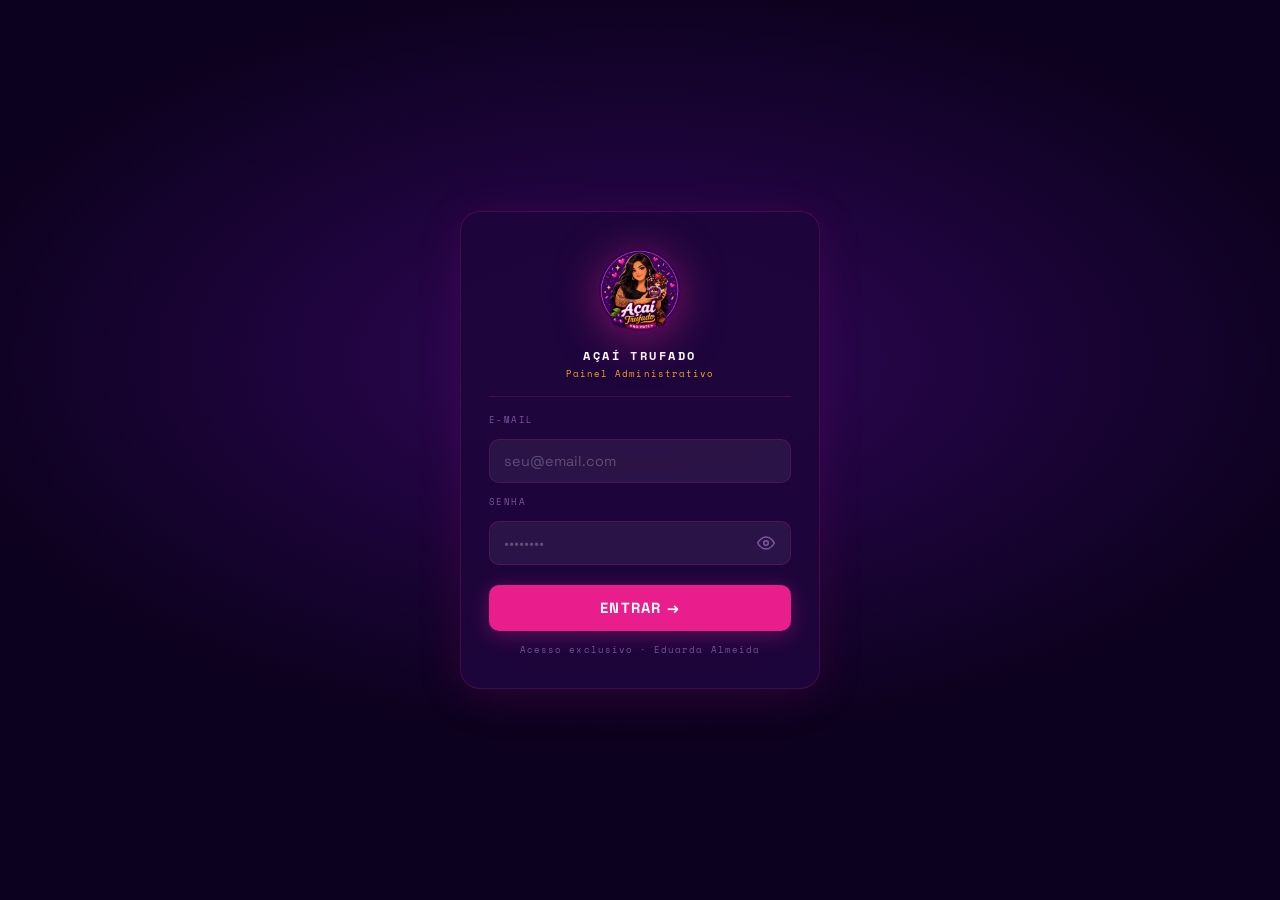
<file: admin.html>
<!DOCTYPE html>
<html lang="pt-BR">
<head>
  <meta charset="UTF-8" />
  <meta name="viewport" content="width=device-width, initial-scale=1.0, viewport-fit=cover" />
  <meta name="theme-color" content="#e91e8c" />
  <title>Admin — Açaí Trufado</title>
  <link rel="manifest" href="/manifest-admin.json" />
  <meta name="mobile-web-app-capable" content="yes" />
  <meta name="apple-mobile-web-app-capable" content="yes" />
  <meta name="apple-mobile-web-app-status-bar-style" content="black-translucent" />
  <meta name="apple-mobile-web-app-title" content="Admin Açaí" />
  <link rel="apple-touch-icon" href="/logotipo.png" />
  <link rel="preconnect" href="https://fonts.googleapis.com" />
  <link rel="preconnect" href="https://fonts.gstatic.com" crossorigin />
  <link href="https://fonts.googleapis.com/css2?family=Space+Grotesk:wght@300;400;500;600;700&family=Space+Mono:wght@400;700&display=swap" rel="stylesheet" />
  <link rel="stylesheet" href="admin.css" />
</head>
<body>

  <!-- ══ TELA DE LOGIN ════════════════════════════════════════════ -->
  <div id="screen-login" class="screen active">
    <div class="login-card">
      <div class="login-logo">
        <img src="/logotipo.png" alt="Açaí Trufado" class="login-logo-img" />
        <div class="login-logo-text">
          <div class="login-brand">AÇAÍ TRUFADO</div>
          <div class="login-brand-sub">Painel Administrativo</div>
        </div>
      </div>

      <div class="login-divider"></div>

      <div class="login-fields">
        <div class="login-field-group">
          <label class="field-label" for="login-email">E-mail</label>
          <input
            id="login-email"
            type="email"
            inputmode="email"
            placeholder="seu@email.com"
            autocomplete="username"
            class="field-input login-field-input"
          />
        </div>

        <div class="login-field-group">
          <label class="field-label" for="login-password">Senha</label>
          <div class="login-pass-wrap">
            <input
              id="login-password"
              type="password"
              placeholder="••••••••"
              autocomplete="current-password"
              class="field-input login-field-input"
            />
            <button type="button" id="btn-toggle-pass" class="btn-toggle-pass" aria-label="Mostrar senha">
              <svg id="eye-icon" width="18" height="18" viewBox="0 0 24 24" fill="none" stroke="currentColor" stroke-width="2" stroke-linecap="round" stroke-linejoin="round">
                <path d="M1 12s4-8 11-8 11 8 11 8-4 8-11 8-11-8-11-8z"/><circle cx="12" cy="12" r="3"/>
              </svg>
            </button>
          </div>
        </div>
      </div>

      <p id="pin-error" class="pin-error hidden">E-mail ou senha incorretos.</p>

      <button id="btn-login" class="btn-primary full login-btn">Entrar →</button>
      <p class="login-hint">Acesso exclusivo · Eduarda Almeida</p>
    </div>
  </div>

  <!-- ══ TELA PRINCIPAL ═══════════════════════════════════════════ -->
  <div id="screen-main" class="screen">

    <!-- Header fixo -->
    <header class="admin-header">
      <button id="btn-sidebar-open" class="btn-icon btn-hamburger" aria-label="Menu">☰</button>
      <h2 class="header-title" id="admin-title">Pedidos</h2>
      <button id="btn-refresh" class="btn-icon" title="Atualizar">↻</button>
    </header>

    <!-- Sidebar overlay -->
    <div id="sidebar-overlay" class="sidebar-overlay hidden"></div>

    <!-- Sidebar -->
    <aside id="sidebar" class="sidebar sidebar-closed">
      <div class="sidebar-header">
        <div class="sidebar-logo">
          <img src="/logotipo.png" alt="Açaí Trufado" class="sidebar-logo-img" />
          <div>
            <div class="sidebar-brand">AÇAÍ TRUFADO</div>
            <div class="sidebar-brand-sub">Painel Admin</div>
          </div>
        </div>
        <button id="btn-sidebar-close" class="btn-icon sidebar-close-btn" aria-label="Fechar">✕</button>
      </div>

      <nav class="sidebar-nav">
        <button class="sidebar-nav-item active" data-panel="orders" id="snav-orders">
          <span class="snav-icon">📦</span> Pedidos
        </button>
        <button class="sidebar-nav-item" data-panel="menu" id="snav-menu">
          <span class="snav-icon">🍧</span> Cardápio
        </button>
        <button class="sidebar-nav-item" data-panel="config" id="snav-config">
          <span class="snav-icon">⚙️</span> Configurações
        </button>
      </nav>

      <div class="sidebar-divider-label">RESUMO HOJE</div>
      <div class="sidebar-resumo">
        <div class="resumo-card">
          <span class="resumo-label">PEDIDOS</span>
          <span class="resumo-val" id="resumo-pedidos">0</span>
        </div>
        <div class="resumo-card">
          <span class="resumo-label">FATURAMENTO</span>
          <span class="resumo-val resumo-green" id="resumo-fat">R$ 0,00</span>
        </div>
      </div>
      <button class="sidebar-btn-relatorio" id="btn-relatorio">
        📊 Ver Relatório
      </button>

      <div class="sidebar-divider-label">CONTROLE DA LOJA</div>
      <div class="loja-control">
        <div class="loja-toggle-row">
          <button class="loja-btn" id="loja-btn-auto">Auto</button>
          <button class="loja-btn" id="loja-btn-aberto">Aberto</button>
          <button class="loja-btn" id="loja-btn-fechado">Fechado</button>
        </div>

        <!-- Painel Auto: dias + horário -->
        <div id="loja-auto-panel" class="loja-auto-panel hidden">
          <div class="loja-dias-row">
            <span class="loja-dia-btn" data-dia="0">Dom</span>
            <span class="loja-dia-btn" data-dia="1">Seg</span>
            <span class="loja-dia-btn" data-dia="2">Ter</span>
            <span class="loja-dia-btn" data-dia="3">Qua</span>
            <span class="loja-dia-btn" data-dia="4">Qui</span>
            <span class="loja-dia-btn" data-dia="5">Sex</span>
            <span class="loja-dia-btn" data-dia="6">Sáb</span>
          </div>
          <div class="loja-horario-row">
            <input type="time" id="loja-hora-ini" class="loja-time-input" value="14:00" />
            <span class="loja-time-sep">até</span>
            <input type="time" id="loja-hora-fim" class="loja-time-input" value="22:00" />
          </div>
        </div>

        <div class="loja-status-badge" id="loja-status-badge">
          <span class="loja-status-dot" id="loja-status-dot"></span>
          <span id="loja-status-txt">Carregando…</span>
        </div>

        <button class="btn-primary full" id="btn-salvar-loja" style="margin-top:.75rem">
          💾 Salvar Alterações
        </button>
      </div>

      <!-- Ativar notificações de novos pedidos -->
      <button id="btn-ativar-notif" class="sidebar-btn-notif">
        🔔 Ativar notificações de pedidos
      </button>

      <!-- Instalar app -->
      <button id="btn-install-app" class="sidebar-btn-install hidden">
        📲 Instalar App no celular
      </button>

      <!-- Perfil + Logout -->
      <div class="sidebar-footer">
        <div class="sidebar-profile">
          <div class="profile-avatar"><img src="/avatar-eduarda.png" alt="Eduarda Almeida" /></div>
          <div class="profile-info">
            <span class="profile-name">Eduarda Almeida</span>
            <span class="profile-role">Proprietária</span>
          </div>
        </div>
        <button id="btn-logout" class="btn-logout" title="Sair">
          <svg width="18" height="18" viewBox="0 0 24 24" fill="none" stroke="currentColor" stroke-width="2.2" stroke-linecap="round" stroke-linejoin="round">
            <path d="M9 21H5a2 2 0 0 1-2-2V5a2 2 0 0 1 2-2h4"/>
            <polyline points="16 17 21 12 16 7"/>
            <line x1="21" y1="12" x2="9" y2="12"/>
          </svg>
        </button>
      </div>
    </aside>

    <div id="toast" class="toast hidden"></div>

    <!-- ── Painel Pedidos ──────────────────────────────────────── -->
    <main id="orders-list" class="admin-panel panel-active">
      <div class="empty-state" id="empty-msg">
        <span class="empty-icon">🥤</span>
        <p>Nenhum pedido ativo no momento.</p>
      </div>
    </main>

    <!-- ── Painel Cardápio ─────────────────────────────────────── -->
    <main id="menu-list" class="admin-panel hidden">
      <button id="btn-new-product" class="btn-add-flavor">
        <span class="btn-add-icon">+</span>
        <span>Adicionar Novo Sabor</span>
      </button>
      <button id="btn-remove-global" class="btn-remove-global">
        🚫 Remover ingrediente de todos
      </button>
      <div id="products-grid" class="products-grid"></div>
    </main>

    <!-- Modal remover ingrediente global -->
    <div id="modal-remove-global" class="modal-overlay hidden">
      <div class="modal-box" style="max-width:360px">
        <div class="modal-header">
          <h3 class="modal-title">Remover ingrediente de todos</h3>
          <button class="modal-close" id="close-remove-global">✕</button>
        </div>
        <p style="font-size:.85rem;color:var(--muted);margin:.5rem 0 1rem">
          Escolha o ingrediente que acabou. Ele será removido de <strong>todos os sabores</strong> que o contêm.
        </p>
        <div id="global-ingredients-list" class="global-ing-list"></div>
        <p id="global-ing-empty" class="hidden" style="text-align:center;color:var(--muted);font-size:.9rem;padding:1rem">
          Nenhum ingrediente encontrado nos sabores.
        </p>
      </div>
    </div>

    <!-- ── Painel Config ───────────────────────────────────────── -->
    <main id="config-panel" class="admin-panel hidden">
      <div class="config-section">
        <div class="config-section-title">💳 Formas de Pagamento</div>
        <div class="config-section-sub">Ative ou desative as formas aceitas pelos clientes</div>
        <div class="config-payment-list" id="config-payment-list"></div>
      </div>

      <div class="config-section" style="margin-top:1.5rem">
        <div class="config-section-title">🤖 Pagamento Automático</div>
        <div class="config-section-sub">O PIX será confirmado automaticamente via Mercado Pago</div>
        <div class="config-mp-info">
          <span class="config-mp-dot"></span>
          Integração Mercado Pago — em breve
        </div>
      </div>
    </main>

    <!-- ── Modal Relatório ────────────────────────────────────── -->
    <div id="modal-relatorio" class="modal-overlay hidden">
      <div class="modal-sheet">
        <div class="modal-handle"></div>
        <div class="modal-header">
          <h3 class="modal-title">📊 Relatório</h3>
          <button type="button" id="btn-close-relatorio" class="btn-icon">✕</button>
        </div>
        <div id="relatorio-content" class="relatorio-content"></div>
      </div>
    </div>

    <!-- ── Modal Cardápio (bottom sheet) ────────────────────────── -->
    <div id="modal-product" class="modal-overlay hidden">
      <div class="modal-sheet">
        <div class="modal-handle"></div>

        <div class="modal-header">
          <h3 id="modal-title" class="modal-title">Novo Sabor</h3>
          <button type="button" id="btn-close-modal" class="btn-icon" aria-label="Fechar">✕</button>
        </div>

        <div class="img-picker" id="img-picker" role="button" tabindex="0" aria-label="Selecionar foto">
          <img id="prod-preview" class="img-preview hidden" alt="Preview do sabor" />
          <div id="img-placeholder" class="img-placeholder">
            <span class="img-placeholder-icon">📷</span>
            <span class="img-placeholder-text">Toque para adicionar foto</span>
          </div>
          <input type="file" id="prod-image" accept="image/*" class="hidden" />
        </div>

        <div class="field-group">
          <label class="field-label" for="prod-name">Nome do Sabor</label>
          <input type="text" id="prod-name" class="field-input" placeholder="Ex: Chocolate Belga" maxlength="60" />
        </div>

        <div class="field-group">
          <label class="field-label" for="prod-desc">Descrição</label>
          <textarea id="prod-desc" class="field-input field-textarea" placeholder="Ex: Creme escuro intenso feito com chocolate premium..." maxlength="180" rows="3"></textarea>
        </div>

        <div class="field-group">
          <label class="field-label" for="prod-price">Valor (R$)</label>
          <div class="price-input-wrap">
            <span class="price-input-prefix">R$</span>
            <input type="number" id="prod-price" class="field-input price-input" placeholder="0,00" min="0" step="0.50" inputmode="decimal" />
          </div>
          <span class="field-hint">Valor base do açaí — aparece no site e é somado com os acompanhamentos.</span>
        </div>

        <div class="field-group">
          <div class="groups-label-row">
            <label class="field-label">Acompanhamentos</label>
            <button type="button" id="btn-add-group" class="btn-link-add">+ Criar grupo</button>
          </div>
          <div id="groups-container" class="groups-container">
            <p class="groups-empty">Nenhum grupo ainda.<br>Clique em "+ Criar grupo" para começar.</p>
          </div>
        </div>

        <div class="field-group">
          <label class="toggle-row" for="prod-active">
            <div class="toggle-text">
              <span class="field-label" style="margin-bottom:0">Disponível no cardápio</span>
              <span class="toggle-hint">Desative quando o sabor acabar</span>
            </div>
            <div class="toggle-wrap">
              <input type="checkbox" id="prod-active" class="toggle-input" checked />
              <span class="toggle-track"><span class="toggle-thumb"></span></span>
            </div>
          </label>
        </div>

        <div class="modal-actions">
          <button type="button" id="btn-save-product" class="btn-primary full">💾 Salvar Sabor</button>
          <button type="button" id="btn-delete-product" class="btn-delete full hidden">🗑 Excluir Sabor</button>
        </div>
      </div>
    </div>

    <div class="fab-refresh" id="fab-refresh">↻</div>
  </div>

  <!-- ══ TEMPLATE DE CARD DE PEDIDO ══════════════════════════════ -->
  <template id="tpl-order">
    <article class="order-card" data-id="">
      <div class="order-head">
        <div class="order-head-left">
          <span class="order-id"></span>
          <span class="order-customer"></span>
        </div>
        <div class="order-head-right">
          <span class="order-badge"></span>
          <span class="order-time"></span>
        </div>
      </div>
      <div class="order-product-row">
        <span class="order-product-name"></span>
        <span class="order-delivery-badge"></span>
      </div>
      <div class="order-sel-list"></div>
      <div class="order-foot">
        <span class="order-total"></span>
        <div class="order-btns">
          <button class="btn-confirm-pix hidden">✅ Confirmar PIX</button>
          <button class="btn-mark-ready hidden">🎉 Marcar Pronto</button>
          <button class="btn-conclude hidden">✓ Concluir</button>
          <button class="btn-cancel">✕ Recusar</button>
        </div>
      </div>
      <div class="order-whatsapp-row hidden">
        <button class="btn-whatsapp-notify">
          <svg width="15" height="15" viewBox="0 0 24 24" fill="currentColor"><path d="M17.472 14.382c-.297-.149-1.758-.867-2.03-.967-.273-.099-.471-.148-.67.15-.197.297-.767.966-.94 1.164-.173.199-.347.223-.644.075-.297-.149-1.255-.463-2.39-1.475-.883-.788-1.48-1.761-1.653-2.059-.173-.297-.018-.458.13-.606.134-.133.298-.347.446-.52.149-.174.198-.298.298-.497.099-.198.05-.371-.025-.52-.075-.149-.669-1.612-.916-2.207-.242-.579-.487-.5-.669-.51-.173-.008-.371-.01-.57-.01-.198 0-.52.074-.792.372-.272.297-1.04 1.016-1.04 2.479 0 1.462 1.065 2.875 1.213 3.074.149.198 2.096 3.2 5.077 4.487.709.306 1.262.489 1.694.625.712.227 1.36.195 1.871.118.571-.085 1.758-.719 2.006-1.413.248-.694.248-1.289.173-1.413-.074-.124-.272-.198-.57-.347m-5.421 7.403h-.004a9.87 9.87 0 01-5.031-1.378l-.361-.214-3.741.982.998-3.648-.235-.374a9.86 9.86 0 01-1.51-5.26c.001-5.45 4.436-9.884 9.888-9.884 2.64 0 5.122 1.03 6.988 2.898a9.825 9.825 0 012.893 6.994c-.003 5.45-4.437 9.884-9.885 9.884m8.413-18.297A11.815 11.815 0 0012.05 0C5.495 0 .16 5.335.157 11.892c0 2.096.547 4.142 1.588 5.945L.057 24l6.305-1.654a11.882 11.882 0 005.683 1.448h.005c6.554 0 11.89-5.335 11.893-11.893a11.821 11.821 0 00-3.48-8.413z"/></svg>
          <span class="btn-wa-txt">Avisar cliente</span>
        </button>
      </div>
    </article>
  </template>

  <script src="admin.js" defer></script>
</body>
</html>
</file>
<file: admin.css>
/* ═══════════════════════════════════════════════════════════════
   AÇAÍ TRUFADO — Admin Panel CSS
   Mobile-first · Uso exclusivo pelo smartphone da Eduarda
═══════════════════════════════════════════════════════════════ */

:root {
  --bg:      #0c011e;
  --surface: rgba(46,10,85,0.85);
  --card:    rgba(30,6,60,0.95);
  --primary: #e91e8c;
  --pglow:   rgba(233,30,140,0.35);
  --gold:    #f5a623;
  --danger:  #ef4444;
  --success: #10b981;
  --muted:   rgba(230,185,255,0.72);
  --soft:    rgba(220,170,255,0.48);
  --border:  rgba(233,30,140,0.2);
  --swiss:   'Space Grotesk', sans-serif;
  --mono:    'Space Mono', monospace;

  /* status colors */
  --s-pendente:   #f59e0b;
  --s-pago:       #10b981;
  --s-preparando: #e91e8c;
  --s-pronto:     #8b5cf6;
  --s-a_caminho:  #3b82f6;
  --s-entregue:   #6b7280;
  --s-cancelado:  #ef4444;
}

/* ── Reset ────────────────────────────────────────────────────── */
*, *::before, *::after { box-sizing: border-box; margin: 0; padding: 0; }

html, body {
  height: 100%;
  background: var(--bg);
  color: #fff;
  font-family: var(--swiss);
  overflow-x: hidden;
  -webkit-tap-highlight-color: transparent;
}

input, button, textarea { font-family: inherit; }

::selection { background: var(--primary); color: #fff; }

::-webkit-scrollbar       { width: 2px; }
::-webkit-scrollbar-track  { background: transparent; }
::-webkit-scrollbar-thumb  { background: var(--primary); border-radius: 2px; }

/* ── Screens ──────────────────────────────────────────────────── */
.screen {
  display: none;
  min-height: 100svh;
}
.screen.active { display: flex; }

/* ── TELA DE LOGIN ────────────────────────────────────────────── */
#screen-login {
  align-items: center;
  justify-content: center;
  padding: 1.5rem;
  background: radial-gradient(ellipse 80% 60% at 50% 40%, rgba(90,14,160,0.45) 0%, transparent 70%);
}

.login-card {
  width: 100%;
  max-width: 360px;
  background: var(--card);
  border: 1px solid var(--border);
  border-radius: 20px;
  padding: 2.25rem 1.75rem 2rem;
  backdrop-filter: blur(32px);
  -webkit-backdrop-filter: blur(32px);
  text-align: center;
  box-shadow: 0 8px 48px rgba(233,30,140,0.12);
}

.login-icon  { font-size: 2.8rem; margin-bottom: .75rem; }
.login-title { font-family: var(--swiss); font-weight: 700; font-size: 1.3rem; color: #fff; margin-bottom: .25rem; }
.login-sub   { font-family: var(--mono); font-size: .6rem; letter-spacing: .22em; color: var(--gold); }

.pin-input {
  display: block;
  width: 100%;
  margin: 1.5rem 0 .5rem;
  padding: 16px 1rem;
  border-radius: 12px;
  background: rgba(255,255,255,.06);
  border: 1px solid var(--border);
  color: #fff;
  font-family: var(--mono);
  font-size: 1.4rem;
  letter-spacing: .3em;
  text-align: center;
  outline: none;
  transition: border-color .2s, box-shadow .2s;
}
.pin-input:focus {
  border-color: var(--primary);
  box-shadow: 0 0 0 3px rgba(233,30,140,.18);
}

.pin-error {
  font-family: var(--mono);
  font-size: .68rem;
  color: var(--danger);
  letter-spacing: .06em;
  margin-bottom: .75rem;
}
.hidden { display: none !important; }

/* ── Botões globais ───────────────────────────────────────────── */
.btn-primary {
  font-family: var(--swiss);
  font-weight: 700;
  font-size: .92rem;
  letter-spacing: .08em;
  text-transform: uppercase;
  color: #fff;
  background: var(--primary);
  border: none;
  border-radius: 10px;
  padding: 14px 24px;
  cursor: pointer;
  transition: transform .15s, box-shadow .2s;
  box-shadow: 0 4px 20px var(--pglow);
}
.btn-primary:active { transform: scale(.97); }
.btn-primary.full { width: 100%; }

.btn-outline {
  font-family: var(--swiss);
  font-weight: 500;
  font-size: .85rem;
  letter-spacing: .06em;
  text-transform: uppercase;
  color: var(--muted);
  background: transparent;
  border: 1px solid var(--border);
  border-radius: 10px;
  padding: 12px 20px;
  cursor: pointer;
  transition: border-color .2s, color .2s;
}
.btn-outline:active { border-color: var(--primary); color: #fff; }
.btn-outline.full { width: 100%; }

/* ── HEADER ───────────────────────────────────────────────────── */
#screen-main {
  flex-direction: column;
  align-items: stretch;
  padding-bottom: calc(80px + env(safe-area-inset-bottom));
}

.admin-header {
  position: sticky;
  top: 0;
  z-index: 50;
  display: flex;
  align-items: center;
  justify-content: space-between;
  padding: calc(.9rem + env(safe-area-inset-top)) 1.25rem .9rem;
  background: rgba(12,1,30,.92);
  backdrop-filter: blur(20px);
  -webkit-backdrop-filter: blur(20px);
  border-bottom: 1px solid var(--border);
}

.header-label {
  display: block;
  font-family: var(--mono);
  font-size: .55rem;
  letter-spacing: .22em;
  color: var(--gold);
  text-transform: uppercase;
  margin-bottom: 2px;
}
.header-title {
  font-family: var(--swiss);
  font-weight: 700;
  font-size: 1.15rem;
  color: #fff;
  letter-spacing: -.02em;
}

.header-actions { display: flex; gap: .5rem; }

.btn-icon {
  width: 36px;
  height: 36px;
  border-radius: 8px;
  border: 1px solid var(--border);
  background: rgba(255,255,255,.06);
  color: var(--muted);
  font-size: .95rem;
  cursor: pointer;
  display: flex;
  align-items: center;
  justify-content: center;
  transition: background .15s;
}
.btn-icon:active { background: rgba(255,255,255,.14); }
.btn-icon.btn-danger { border-color: rgba(239,68,68,.35); color: #ef4444; }

/* ── TOAST ────────────────────────────────────────────────────── */
.toast {
  position: fixed;
  top: calc(80px + env(safe-area-inset-top));
  left: 50%;
  transform: translateX(-50%);
  z-index: 200;
  background: rgba(30,6,60,.98);
  border: 1px solid var(--border);
  border-radius: 10px;
  padding: .6rem 1.25rem;
  font-family: var(--mono);
  font-size: .7rem;
  letter-spacing: .08em;
  color: var(--gold);
  white-space: nowrap;
  box-shadow: 0 4px 20px rgba(0,0,0,.4);
  pointer-events: none;
  animation: fadeUp .3s ease;
}

@keyframes fadeUp {
  from { opacity:0; transform: translateX(-50%) translateY(8px); }
  to   { opacity:1; transform: translateX(-50%) translateY(0); }
}

/* ── LISTA DE PEDIDOS ─────────────────────────────────────────── */
.orders-list {
  flex: 1;
  padding: 1rem 1rem 1.5rem;
  display: flex;
  flex-direction: column;
  gap: .75rem;
  overflow-y: auto;
}

.empty-state {
  display: flex;
  flex-direction: column;
  align-items: center;
  justify-content: center;
  gap: .75rem;
  min-height: 50vh;
  opacity: .5;
}
.empty-icon { font-size: 3rem; }
.empty-state p {
  font-family: var(--mono);
  font-size: .7rem;
  letter-spacing: .1em;
  color: var(--soft);
  text-transform: uppercase;
}

/* ── CARD DE PEDIDO ───────────────────────────────────────────── */
.order-card {
  background: var(--card);
  border: 1px solid var(--border);
  border-radius: 16px;
  overflow: hidden;
  backdrop-filter: blur(24px);
  -webkit-backdrop-filter: blur(24px);
  transition: border-color .2s;
}

/* Tarja colorida por status */
.order-card::before {
  content: '';
  display: block;
  height: 3px;
  background: var(--s-pendente); /* sobrescrito por JS via CSS var */
}

.order-head {
  display: flex;
  align-items: flex-start;
  justify-content: space-between;
  padding: .9rem 1rem .5rem;
}

.order-id {
  display: block;
  font-family: var(--mono);
  font-size: .6rem;
  letter-spacing: .12em;
  color: var(--soft);
  text-transform: uppercase;
}
.order-time {
  display: block;
  font-family: var(--mono);
  font-size: .58rem;
  color: var(--soft);
  margin-top: 1px;
}

.order-badge {
  font-family: var(--mono);
  font-size: .58rem;
  letter-spacing: .06em;
  padding: 4px 10px;
  border-radius: 20px;
  border: 1px solid;
  text-transform: uppercase;
  white-space: nowrap;
  flex-shrink: 0;
}

/* ── Linhas de itens ──────────────────────────────────────────── */
.order-items {
  padding: 0 1rem .75rem;
  display: flex;
  flex-direction: column;
  gap: .3rem;
}

.order-row {
  display: flex;
  align-items: flex-start;
  gap: .5rem;
}

.order-key {
  font-family: var(--mono);
  font-size: .6rem;
  color: var(--soft);
  letter-spacing: .06em;
  min-width: 80px;
  flex-shrink: 0;
  padding-top: 1px;
}

.order-val {
  font-family: var(--swiss);
  font-size: .82rem;
  color: #fff;
  font-weight: 500;
  line-height: 1.3;
}

/* ── Footer do card ───────────────────────────────────────────── */
.order-foot {
  display: flex;
  align-items: center;
  justify-content: space-between;
  padding: .75rem 1rem;
  border-top: 1px solid rgba(233,30,140,.12);
  gap: .5rem;
  flex-wrap: wrap;
}

.order-total {
  font-family: var(--swiss);
  font-weight: 700;
  font-size: 1.05rem;
  color: var(--gold);
  flex-shrink: 0;
}

.order-btns {
  display: flex;
  gap: .4rem;
}

/* ── Linha WhatsApp no card ──────────────────────────────────── */
.order-whatsapp-row {
  border-top: 1px solid rgba(37,211,102,.15);
  margin-top: .5rem;
  padding-top: .5rem;
}

.btn-whatsapp-notify {
  display: flex;
  align-items: center;
  gap: .5rem;
  width: 100%;
  padding: .65rem 1rem;
  background: rgba(37,211,102,.1);
  border: 1px solid rgba(37,211,102,.3);
  border-radius: 10px;
  color: #25d366;
  font-family: var(--swiss);
  font-size: .82rem;
  font-weight: 700;
  cursor: pointer;
  transition: background .15s;
}

.btn-whatsapp-notify:active { background: rgba(37,211,102,.2); }

.btn-whatsapp-notify svg { flex-shrink: 0; }

.btn-advance {
  font-family: var(--swiss);
  font-weight: 700;
  font-size: .78rem;
  letter-spacing: .06em;
  text-transform: uppercase;
  color: #fff;
  background: var(--primary);
  border: none;
  border-radius: 8px;
  padding: 9px 14px;
  cursor: pointer;
  white-space: nowrap;
  box-shadow: 0 2px 12px var(--pglow);
  transition: transform .1s;
}
.btn-advance:active { transform: scale(.96); }

.btn-gps {
  font-family: var(--swiss);
  font-weight: 500;
  font-size: .78rem;
  color: #60a5fa;
  background: rgba(59,130,246,.15);
  border: 1px solid rgba(59,130,246,.3);
  border-radius: 8px;
  padding: 9px 12px;
  cursor: pointer;
  white-space: nowrap;
  transition: background .15s;
}
.btn-gps:active { background: rgba(59,130,246,.3); }

.btn-cancel {
  font-family: var(--swiss);
  font-weight: 500;
  font-size: .78rem;
  color: #ef4444;
  background: rgba(239,68,68,.1);
  border: 1px solid rgba(239,68,68,.25);
  border-radius: 8px;
  padding: 9px 12px;
  cursor: pointer;
  transition: background .15s;
}
.btn-cancel:active { background: rgba(239,68,68,.25); }

/* ── Painel GPS ───────────────────────────────────────────────── */
.gps-panel {
  padding: .9rem 1rem 1rem;
  background: rgba(59,130,246,.06);
  border-top: 1px solid rgba(59,130,246,.2);
  display: flex;
  flex-direction: column;
  gap: .35rem;
}

.gps-label {
  font-family: var(--mono);
  font-size: .58rem;
  letter-spacing: .12em;
  color: var(--soft);
  text-transform: uppercase;
}

.gps-input {
  padding: 10px 12px;
  border-radius: 8px;
  background: rgba(255,255,255,.06);
  border: 1px solid var(--border);
  color: #fff;
  font-family: var(--mono);
  font-size: .85rem;
  outline: none;
  width: 100%;
  transition: border-color .2s;
}
.gps-input:focus { border-color: #60a5fa; }

/* ── FAB ──────────────────────────────────────────────────────── */
.fab-refresh {
  position: fixed;
  bottom: calc(1.5rem + env(safe-area-inset-bottom));
  right: 1.25rem;
  width: 52px;
  height: 52px;
  border-radius: 50%;
  background: var(--primary);
  color: #fff;
  font-size: 1.4rem;
  display: flex;
  align-items: center;
  justify-content: center;
  cursor: pointer;
  box-shadow: 0 4px 20px var(--pglow);
  z-index: 50;
  transition: transform .15s;
  user-select: none;
}
.fab-refresh:active { transform: scale(.92) rotate(90deg); }

/* ── Spinner de carregamento ──────────────────────────────────── */
.loading-spinner {
  display: flex;
  align-items: center;
  justify-content: center;
  padding: 2rem;
}
.spinner {
  width: 24px;
  height: 24px;
  border: 2px solid rgba(233,30,140,.2);
  border-top-color: var(--primary);
  border-radius: 50%;
  animation: spin .7s linear infinite;
}
@keyframes spin { to { transform: rotate(360deg); } }

/* ── Status colors (badge + tarja) ───────────────────────────── */
[data-status="pendente"]   { --status-color: var(--s-pendente);   }
[data-status="pago"]       { --status-color: var(--s-pago);       }
[data-status="preparando"] { --status-color: var(--s-preparando); }
[data-status="pronto"]     { --status-color: var(--s-pronto);     }
[data-status="a_caminho"]  { --status-color: var(--s-a_caminho);  }
[data-status="entregue"]   { --status-color: var(--s-entregue);   }
[data-status="cancelado"]  { --status-color: var(--s-cancelado);  }

[data-status]::before { background: var(--status-color) !important; }
[data-status] .order-badge {
  color:        var(--status-color);
  border-color: var(--status-color);
  background:   color-mix(in srgb, var(--status-color) 14%, transparent);
}

/* ── Responsive (tablet) ──────────────────────────────────────── */
@media (min-width: 600px) {
  .orders-list { max-width: 520px; margin: 0 auto; }
}

/* ── Admin panels (substituem .orders-list fora de .sidebar) ─── */
.admin-panel {
  flex: 1;
  padding: 1rem 1rem 1.5rem;
  display: flex;
  flex-direction: column;
  gap: .75rem;
  overflow-y: auto;
}
.admin-panel.hidden { display: none; }
.admin-panel.panel-active { display: flex; }

/* ── Sidebar overlay ─────────────────────────────────────────── */
.sidebar-overlay {
  position: fixed;
  inset: 0;
  background: rgba(0,0,0,.55);
  z-index: 99;
  backdrop-filter: blur(3px);
  -webkit-backdrop-filter: blur(3px);
}

/* ── Sidebar ─────────────────────────────────────────────────── */
.sidebar {
  position: fixed;
  top: 0;
  left: 0;
  bottom: 0;
  width: min(82vw, 300px);
  background: rgba(16,4,38,.97);
  border-right: 1px solid var(--border);
  z-index: 100;
  display: flex;
  flex-direction: column;
  overflow-y: auto;
  padding-bottom: calc(1.5rem + env(safe-area-inset-bottom));
  transition: transform .28s cubic-bezier(.22,1,.36,1);
}

.sidebar-closed  { transform: translateX(-105%); }
.sidebar-open    { transform: translateX(0); }

/* Sidebar header */
.sidebar-header {
  display: flex;
  align-items: center;
  justify-content: space-between;
  padding: calc(1.1rem + env(safe-area-inset-top)) 1.1rem 1rem;
  border-bottom: 1px solid var(--border);
}

.sidebar-logo {
  display: flex;
  align-items: center;
  gap: .65rem;
}
.sidebar-logo-emoji { font-size: 1.6rem; }
.sidebar-logo-img {
  width: 38px;
  height: 38px;
  object-fit: contain;
  border-radius: 9px;
  flex-shrink: 0;
  filter: drop-shadow(0 2px 8px rgba(233,30,140,.45));
}
.sidebar-brand     { font-family: var(--mono); font-size: .75rem; letter-spacing: .18em; color: #fff; font-weight: 700; }
.sidebar-brand-sub { font-family: var(--mono); font-size: .55rem; letter-spacing: .12em; color: var(--gold); }
.sidebar-close-btn { background: transparent; border-color: transparent; color: var(--muted); }

/* Sidebar nav */
.sidebar-nav {
  display: flex;
  flex-direction: column;
  gap: .3rem;
  padding: .9rem .75rem;
}

.sidebar-nav-item {
  display: flex;
  align-items: center;
  gap: .75rem;
  padding: .75rem 1rem;
  border-radius: 10px;
  border: none;
  background: transparent;
  color: var(--muted);
  font-family: var(--swiss);
  font-size: .92rem;
  font-weight: 500;
  cursor: pointer;
  transition: background .15s, color .15s;
  text-align: left;
}
.sidebar-nav-item:hover  { background: rgba(255,255,255,.06); color: #fff; }
.sidebar-nav-item.active { background: var(--primary); color: #fff; box-shadow: 0 4px 16px var(--pglow); }
.snav-icon { font-size: 1.1rem; }

/* Sidebar divider label */
.sidebar-divider-label {
  font-family: var(--mono);
  font-size: .52rem;
  letter-spacing: .18em;
  color: var(--soft);
  padding: .6rem 1.25rem .3rem;
  border-top: 1px solid var(--border);
  margin-top: .3rem;
}

/* Resumo hoje */
.sidebar-resumo {
  display: grid;
  grid-template-columns: 1fr 1fr;
  gap: .5rem;
  padding: .5rem .75rem;
}

.resumo-card {
  background: rgba(255,255,255,.04);
  border: 1px solid var(--border);
  border-radius: 10px;
  padding: .75rem .65rem;
  display: flex;
  flex-direction: column;
  gap: .2rem;
}

.resumo-label {
  font-family: var(--mono);
  font-size: .5rem;
  letter-spacing: .14em;
  color: var(--soft);
  text-transform: uppercase;
}

.resumo-val {
  font-family: var(--swiss);
  font-size: 1.1rem;
  font-weight: 700;
  color: #fff;
}

.resumo-green { color: #10b981; }

.sidebar-btn-relatorio {
  margin: .4rem .75rem .2rem;
  padding: .7rem 1rem;
  background: rgba(255,255,255,.05);
  border: 1px solid var(--border);
  border-radius: 10px;
  color: var(--muted);
  font-family: var(--swiss);
  font-size: .85rem;
  font-weight: 600;
  cursor: pointer;
  text-align: left;
  transition: background .15s, color .15s;
}
.sidebar-btn-relatorio:hover { background: rgba(255,255,255,.09); color: #fff; }

.sidebar-btn-install {
  margin: .4rem .75rem .2rem;
  padding: .7rem 1rem;
  background: linear-gradient(135deg, rgba(233,30,140,.18), rgba(233,30,140,.08));
  border: 1px solid rgba(233,30,140,.4);
  border-radius: 10px;
  color: #f472b6;
  width: calc(100% - 1.5rem);
  font-size: .85rem;
  font-weight: 600;
  cursor: pointer;
  text-align: left;
  transition: background .15s, color .15s;
}
.sidebar-btn-install:hover { background: rgba(233,30,140,.25); color: #fff; }
.sidebar-btn-install.hidden { display: none; }

.sidebar-btn-notif {
  margin: .4rem .75rem .2rem;
  padding: .7rem 1rem;
  background: linear-gradient(135deg, rgba(16,185,129,.18), rgba(16,185,129,.08));
  border: 1px solid rgba(16,185,129,.4);
  border-radius: 10px;
  color: #34d399;
  width: calc(100% - 1.5rem);
  font-size: .85rem;
  font-weight: 600;
  cursor: pointer;
  text-align: left;
  transition: background .15s, color .15s;
}
.sidebar-btn-notif:hover { background: rgba(16,185,129,.25); color: #fff; }
.sidebar-btn-notif.hidden { display: none; }

/* Controle da loja */
.loja-control {
  padding: .5rem .75rem .2rem;
}

.loja-toggle-row {
  display: grid;
  grid-template-columns: 1fr 1fr 1fr;
  gap: .35rem;
  margin-bottom: .65rem;
}

.loja-btn {
  padding: .55rem .4rem;
  border-radius: 8px;
  border: 1px solid var(--border);
  background: rgba(255,255,255,.04);
  color: var(--muted);
  font-family: var(--swiss);
  font-size: .8rem;
  font-weight: 600;
  cursor: pointer;
  transition: all .15s;
}

.loja-btn.loja-active-auto    { background: #f59e0b; border-color: #f59e0b; color: #000; }
.loja-btn.loja-active-aberto  { background: var(--success); border-color: var(--success); color: #fff; }
.loja-btn.loja-active-fechado { background: var(--danger); border-color: var(--danger); color: #fff; }

.loja-auto-panel {
  padding: .5rem 0;
}

.loja-dias-row {
  display: flex;
  gap: .3rem;
  flex-wrap: wrap;
  margin-bottom: .5rem;
}

.loja-dia-btn {
  padding: .35rem .45rem;
  border-radius: 6px;
  background: rgba(255,255,255,.05);
  border: 1px solid var(--border);
  color: var(--muted);
  font-family: var(--mono);
  font-size: .65rem;
  cursor: pointer;
  transition: all .15s;
  user-select: none;
}

.loja-dia-btn.dia-ativo {
  background: var(--primary);
  border-color: var(--primary);
  color: #fff;
}

.loja-horario-row {
  display: flex;
  align-items: center;
  gap: .5rem;
}

.loja-time-input {
  flex: 1;
  padding: .5rem .6rem;
  background: rgba(255,255,255,.06);
  border: 1px solid var(--border);
  border-radius: 8px;
  color: #fff;
  font-family: var(--mono);
  font-size: .8rem;
  outline: none;
}
.loja-time-input:focus { border-color: var(--primary); }
.loja-time-sep { color: var(--soft); font-family: var(--mono); font-size: .75rem; }

.loja-status-badge {
  display: flex;
  align-items: center;
  gap: .5rem;
  margin-top: .6rem;
  padding: .45rem .6rem;
  background: rgba(255,255,255,.04);
  border-radius: 8px;
  border: 1px solid var(--border);
}

.loja-status-dot {
  width: 8px;
  height: 8px;
  border-radius: 50%;
  background: var(--soft);
  flex-shrink: 0;
}

.loja-status-dot.dot-aberto  { background: var(--success); box-shadow: 0 0 6px var(--success); }
.loja-status-dot.dot-fechado { background: var(--danger); }

#loja-status-badge { font-family: var(--mono); font-size: .65rem; color: var(--soft); letter-spacing: .08em; }

/* Sidebar footer: perfil + logout */
.sidebar-footer {
  margin-top: auto;
  display: flex;
  align-items: center;
  justify-content: space-between;
  padding: .85rem 1rem;
  border-top: 1px solid var(--border);
}

.sidebar-profile {
  display: flex;
  align-items: center;
  gap: .65rem;
}

.profile-avatar {
  width: 34px;
  height: 34px;
  border-radius: 50%;
  background: linear-gradient(135deg, var(--primary), #8b5cf6);
  display: flex;
  align-items: center;
  justify-content: center;
  font-family: var(--swiss);
  font-size: .9rem;
  font-weight: 700;
  color: #fff;
  flex-shrink: 0;
  overflow: hidden;
  border: 2px solid rgba(233,30,140,.5);
}
.profile-avatar img {
  width: 100%;
  height: 100%;
  object-fit: cover;
  display: block;
}

.profile-name  { font-family: var(--swiss); font-size: .82rem; font-weight: 600; color: #fff; display: block; }
.profile-role  { font-family: var(--mono); font-size: .55rem; letter-spacing: .1em; color: var(--gold); display: block; }

.btn-logout {
  width: 34px;
  height: 34px;
  border-radius: 8px;
  border: 1px solid rgba(239,68,68,.35);
  background: rgba(239,68,68,.08);
  color: #ef4444;
  cursor: pointer;
  display: flex;
  align-items: center;
  justify-content: center;
  transition: background .15s;
  flex-shrink: 0;
}
.btn-logout:hover { background: rgba(239,68,68,.18); }

/* Hamburger button */
.btn-hamburger {
  font-size: 1.2rem;
  letter-spacing: 0;
}

/* Login redesign */
.login-logo {
  display: flex;
  flex-direction: column;
  align-items: center;
  gap: .85rem;
  margin-bottom: .25rem;
  justify-content: center;
}
.login-logo-emoji { font-size: 2.2rem; }
.login-logo-img {
  width: 84px;
  height: 84px;
  object-fit: contain;
  border-radius: 18px;
  filter: drop-shadow(0 6px 22px rgba(233,30,140,.5));
}
.login-logo-text { text-align: center; }
.login-brand      { font-family: var(--mono); font-size: .78rem; letter-spacing: .2em; color: #fff; font-weight: 700; }
.login-brand-sub  { font-family: var(--mono); font-size: .55rem; letter-spacing: .12em; color: var(--gold); margin-top: 2px; }
.login-divider    { height: 1px; background: var(--border); margin: 1rem 0; }
.login-btn        { margin-top: 1rem; }
.login-hint       { font-family: var(--mono); font-size: .55rem; letter-spacing: .12em; color: var(--soft); margin-top: .75rem; }

.login-fields {
  display: flex;
  flex-direction: column;
  gap: .75rem;
  margin-bottom: .25rem;
}

.login-field-group {
  display: flex;
  flex-direction: column;
  gap: .35rem;
  text-align: left;
}

.login-field-input {
  width: 100%;
  padding: 13px 1rem;
  border-radius: 12px;
  background: rgba(255,255,255,.06);
  border: 1px solid var(--border);
  color: #fff;
  font-family: var(--swiss);
  font-size: .95rem;
  outline: none;
  transition: border-color .2s, box-shadow .2s;
}
.login-field-input:focus {
  border-color: var(--primary);
  box-shadow: 0 0 0 3px rgba(233,30,140,.15);
}
.login-field-input::placeholder { color: rgba(255,255,255,.25); }

.login-pass-wrap {
  position: relative;
}
.login-pass-wrap .login-field-input {
  padding-right: 3rem;
}

.btn-toggle-pass {
  position: absolute;
  right: .75rem;
  top: 50%;
  transform: translateY(-50%);
  background: transparent;
  border: none;
  color: var(--soft);
  cursor: pointer;
  padding: .25rem;
  display: flex;
  align-items: center;
  transition: color .15s;
}
.btn-toggle-pass:hover { color: #fff; }

/* mantém pin-dots por compatibilidade mas esconde */
.pin-dots-row {
  display: flex;
  justify-content: center;
  gap: .75rem;
  margin-bottom: .5rem;
}

.pin-dot {
  width: 12px;
  height: 12px;
  border-radius: 50%;
  border: 2px solid var(--border);
  background: transparent;
  transition: all .15s;
}

.pin-dot.filled {
  background: var(--primary);
  border-color: var(--primary);
  box-shadow: 0 0 8px var(--pglow);
}

/* Relatório */
.relatorio-content {
  padding: .5rem 0;
}

.rel-row {
  display: flex;
  justify-content: space-between;
  align-items: center;
  padding: .65rem 0;
  border-bottom: 1px solid var(--border);
  font-family: var(--swiss);
  font-size: .88rem;
  color: var(--muted);
}
.rel-row:last-child { border-bottom: none; }
.rel-row strong { color: #fff; }
.rel-total {
  font-size: 1.1rem;
  font-weight: 700;
  color: var(--success);
  margin-top: .75rem;
  text-align: center;
  padding: .75rem;
  background: rgba(16,185,129,.08);
  border-radius: 10px;
  border: 1px solid rgba(16,185,129,.2);
}

/* ── Relatório: abas de período ───────────────────────────────── */
.rel-tabs {
  display: flex;
  gap: .35rem;
  background: rgba(0,0,0,.25);
  padding: .3rem;
  border-radius: 12px;
  margin-bottom: .85rem;
}
.rel-tab {
  flex: 1;
  padding: .55rem .4rem;
  border: none;
  background: transparent;
  color: var(--muted);
  font-size: .82rem;
  font-weight: 600;
  border-radius: 9px;
  cursor: pointer;
  transition: all .15s;
}
.rel-tab.active {
  background: var(--primary);
  color: #fff;
  box-shadow: 0 4px 14px var(--pglow);
}

/* ── Relatório: data personalizada ────────────────────────────── */
.rel-custom {
  display: flex;
  align-items: center;
  gap: .5rem;
  margin-bottom: .85rem;
  flex-wrap: wrap;
}
.rel-custom.hidden { display: none; }
.rel-date {
  flex: 1;
  min-width: 0;
  padding: .5rem .6rem;
  border-radius: 9px;
  border: 1px solid var(--border);
  background: rgba(0,0,0,.25);
  color: #fff;
  font-size: .82rem;
  color-scheme: dark;
}
.rel-custom-sep { color: var(--soft); font-size: .8rem; }
.rel-apply-btn {
  padding: .5rem .9rem;
  border: none;
  border-radius: 9px;
  background: var(--primary);
  color: #fff;
  font-weight: 700;
  font-size: .82rem;
  cursor: pointer;
}

/* ── Relatório: cards de métricas ─────────────────────────────── */
.rel-cards {
  display: grid;
  grid-template-columns: repeat(3, 1fr);
  gap: .5rem;
  margin-bottom: 1.1rem;
}
.rel-card {
  background: var(--card);
  border: 1px solid var(--border);
  border-radius: 12px;
  padding: .75rem .55rem;
  display: flex;
  flex-direction: column;
  gap: .3rem;
  text-align: center;
}
.rel-card-label {
  font-size: .68rem;
  text-transform: uppercase;
  letter-spacing: .04em;
  color: var(--soft);
}
.rel-card-val {
  font-size: 1.02rem;
  font-weight: 700;
  color: #fff;
}
.rel-card-val.rel-green { color: var(--success); }

/* ── Relatório: ranking de mais vendidos ──────────────────────── */
.rel-section-title {
  font-size: .78rem;
  text-transform: uppercase;
  letter-spacing: .05em;
  color: var(--soft);
  margin: 1.1rem 0 .55rem;
  font-weight: 700;
}
.rel-ranking { display: flex; flex-direction: column; gap: .55rem; }
.rel-rank-row {
  display: flex;
  align-items: center;
  gap: .65rem;
}
.rel-rank-pos {
  flex-shrink: 0;
  width: 24px;
  height: 24px;
  display: grid;
  place-items: center;
  border-radius: 7px;
  background: rgba(255,255,255,.08);
  font-size: .78rem;
  font-weight: 700;
  color: var(--muted);
}
.rel-rank-pos.gold {
  background: var(--gold);
  color: #1a0a00;
}
.rel-rank-info { flex: 1; min-width: 0; }
.rel-rank-name {
  font-size: .85rem;
  color: #fff;
  white-space: nowrap;
  overflow: hidden;
  text-overflow: ellipsis;
  margin-bottom: .25rem;
}
.rel-rank-bar {
  height: 6px;
  background: rgba(255,255,255,.08);
  border-radius: 4px;
  overflow: hidden;
}
.rel-rank-fill {
  height: 100%;
  background: linear-gradient(90deg, var(--primary), var(--gold));
  border-radius: 4px;
}
.rel-rank-qtd {
  flex-shrink: 0;
  font-size: .92rem;
  font-weight: 700;
  color: #fff;
  min-width: 26px;
  text-align: right;
}

/* ── Tabs (Abas) ──────────────────────────────────────────────── */
.admin-tabs {
  display: flex;
  gap: 10px;
  padding: 0 1.25rem 1rem;
  background: rgba(12,1,30,.92);
  border-bottom: 1px solid var(--border);
  position: sticky;
  top: 72px; /* logo abaixo do header */
  z-index: 49;
}

.tab-btn {
  flex: 1;
  padding: 12px;
  background: rgba(255,255,255,0.05);
  border: 1px solid var(--border);
  border-radius: 8px;
  color: var(--soft);
  font-family: var(--swiss);
  font-weight: 600;
  font-size: .85rem;
  text-transform: uppercase;
  cursor: pointer;
  transition: all 0.2s;
}

.tab-btn.active {
  background: var(--primary);
  color: #fff;
  border-color: var(--primary);
  box-shadow: 0 4px 15px var(--pglow);
}

/* ══════════════════════════════════════════════════════════════
   CARDÁPIO — Botão Adicionar
══════════════════════════════════════════════════════════════ */
.btn-add-flavor {
  width: 100%;
  display: flex;
  align-items: center;
  justify-content: center;
  gap: .6rem;
  padding: 14px;
  border-radius: 12px;
  background: rgba(233,30,140,.08);
  border: 1px dashed rgba(233,30,140,.4);
  color: var(--primary);
  font-family: var(--swiss);
  font-weight: 600;
  font-size: .92rem;
  letter-spacing: .04em;
  cursor: pointer;
  transition: background .2s, border-color .2s;
  margin-bottom: 1rem;
}
.btn-add-flavor:active { background: rgba(233,30,140,.16); }

.btn-remove-global {
  width: 100%;
  padding: 11px 14px;
  border-radius: 12px;
  background: rgba(239,68,68,.08);
  border: 1px dashed rgba(239,68,68,.4);
  color: #f87171;
  font-family: var(--swiss);
  font-weight: 600;
  font-size: .88rem;
  cursor: pointer;
  transition: background .2s;
  margin-bottom: 1rem;
  text-align: center;
}
.btn-remove-global:active { background: rgba(239,68,68,.16); }

/* Lista de ingredientes no modal global */
.global-ing-list {
  display: flex;
  flex-direction: column;
  gap: .5rem;
  max-height: 55vh;
  overflow-y: auto;
}

.global-ing-item {
  display: flex;
  align-items: center;
  justify-content: space-between;
  padding: .65rem 1rem;
  background: rgba(255,255,255,.04);
  border: 1px solid var(--border);
  border-radius: 10px;
  font-size: .88rem;
}

.global-ing-info { display: flex; flex-direction: column; gap: 2px; }
.global-ing-name { color: #fff; font-weight: 600; }
.global-ing-where { color: var(--muted); font-size: .76rem; }

.global-ing-remove {
  background: rgba(239,68,68,.15);
  border: 1px solid rgba(239,68,68,.3);
  color: #f87171;
  border-radius: 8px;
  padding: .3rem .7rem;
  font-size: .8rem;
  font-weight: 600;
  cursor: pointer;
  transition: background .15s;
  white-space: nowrap;
}
.global-ing-remove:hover { background: rgba(239,68,68,.3); }

.btn-add-icon {
  font-size: 1.4rem;
  font-weight: 300;
  line-height: 1;
}

/* ══════════════════════════════════════════════════════════════
   CARDÁPIO — Grid de Produtos
══════════════════════════════════════════════════════════════ */
.products-grid {
  display: flex;
  flex-direction: column;
  gap: .75rem;
}

/* Card de produto */
.product-card {
  background: var(--card);
  border: 1px solid var(--border);
  border-radius: 16px;
  overflow: hidden;
  transition: border-color .2s;
}

.product-card.paused {
  opacity: .6;
}

/* Topo do card: imagem + info + ações */
.pc-main {
  display: flex;
  align-items: flex-start;
  gap: .875rem;
  padding: .875rem;
}

/* Imagem */
.pc-image-wrap {
  position: relative;
  flex-shrink: 0;
}

.pc-img {
  width: 72px;
  height: 72px;
  border-radius: 10px;
  object-fit: cover;
  display: block;
}

.pc-img-placeholder {
  width: 72px;
  height: 72px;
  border-radius: 10px;
  background: rgba(255,255,255,.05);
  border: 1px solid var(--border);
  display: flex;
  align-items: center;
  justify-content: center;
  font-size: 2rem;
}

.pc-badge {
  position: absolute;
  bottom: -6px;
  left: 50%;
  transform: translateX(-50%);
  font-family: var(--mono);
  font-size: .5rem;
  letter-spacing: .08em;
  text-transform: uppercase;
  padding: 2px 8px;
  border-radius: 20px;
  white-space: nowrap;
}

.badge-on  { background: rgba(16,185,129,.2);  color: #10b981; border: 1px solid #10b981; }
.badge-off { background: rgba(239,68,68,.2);   color: #ef4444; border: 1px solid #ef4444; }

/* Corpo */
.pc-body {
  flex: 1;
  min-width: 0;
  padding-top: 2px;
}

.pc-name {
  font-family: var(--swiss);
  font-weight: 700;
  font-size: .98rem;
  color: #fff;
  margin-bottom: .2rem;
  white-space: nowrap;
  overflow: hidden;
  text-overflow: ellipsis;
}

.pc-price {
  display: inline-block;
  font-family: var(--swiss);
  font-weight: 700;
  font-size: .92rem;
  color: var(--gold);
  margin-bottom: .35rem;
}

.pc-desc {
  font-family: var(--swiss);
  font-size: .78rem;
  color: var(--muted);
  line-height: 1.5;
  margin-bottom: .4rem;
  display: -webkit-box;
  -webkit-line-clamp: 2;
  -webkit-box-orient: vertical;
  overflow: hidden;
}

/* Chips de acompanhamento no card */
.pc-accomp {
  display: flex;
  flex-wrap: wrap;
  gap: .3rem;
  margin-top: .35rem;
}

.accomp-chip {
  font-family: var(--mono);
  font-size: .55rem;
  letter-spacing: .06em;
  text-transform: uppercase;
  padding: 3px 8px;
  border-radius: 20px;
  background: rgba(245,166,35,.1);
  border: 1px solid rgba(245,166,35,.25);
  color: var(--gold);
  white-space: nowrap;
}

/* Ações do card */
.pc-actions {
  display: flex;
  flex-direction: column;
  gap: .35rem;
  flex-shrink: 0;
  align-self: center;
}

.pc-btn-toggle,
.pc-btn-edit {
  width: 36px;
  height: 36px;
  border-radius: 8px;
  border: 1px solid var(--border);
  background: rgba(255,255,255,.06);
  color: var(--muted);
  font-size: 1rem;
  cursor: pointer;
  display: flex;
  align-items: center;
  justify-content: center;
  transition: background .15s, border-color .15s;
}

.pc-btn-toggle.toggle-on  { background: rgba(16,185,129,.12); border-color: rgba(16,185,129,.4); color: #10b981; }
.pc-btn-toggle.toggle-off { background: rgba(239,68,68,.1);   border-color: rgba(239,68,68,.3);  color: #ef4444; }
.pc-btn-edit  { font-size: .9rem; }

.pc-btn-toggle:active,
.pc-btn-edit:active { transform: scale(.92); }

/* ══════════════════════════════════════════════════════════════
   MODAL — Bottom Sheet
══════════════════════════════════════════════════════════════ */
.modal-overlay {
  position: fixed;
  inset: 0;
  background: rgba(0,0,0,.7);
  backdrop-filter: blur(6px);
  -webkit-backdrop-filter: blur(6px);
  z-index: 200;
  display: flex;
  align-items: flex-end;
  justify-content: center;
}

.modal-sheet {
  background: #100128;
  border: 1px solid var(--border);
  border-radius: 24px 24px 0 0;
  width: 100%;
  max-width: 520px;
  max-height: 92svh;
  overflow-y: auto;
  padding: .6rem 1.25rem calc(1.5rem + env(safe-area-inset-bottom));
  box-shadow: 0 -8px 48px rgba(233,30,140,.12);
  animation: slideUp .28s cubic-bezier(.22,1,.36,1);
}

@keyframes slideUp {
  from { transform: translateY(100%); }
  to   { transform: translateY(0); }
}

.modal-handle {
  width: 36px;
  height: 4px;
  border-radius: 2px;
  background: rgba(255,255,255,.15);
  margin: 0 auto .9rem;
}

.modal-header {
  display: flex;
  align-items: center;
  justify-content: space-between;
  margin-bottom: 1.25rem;
}

.modal-title {
  font-family: var(--swiss);
  font-weight: 700;
  font-size: 1.15rem;
  color: #fff;
  letter-spacing: -.02em;
}

/* ── Seletor de foto ──────────────────────────────────────────── */
.img-picker {
  width: 100%;
  height: 160px;
  border-radius: 14px;
  border: 1.5px dashed rgba(233,30,140,.4);
  background: rgba(233,30,140,.04);
  cursor: pointer;
  overflow: hidden;
  margin-bottom: 1.25rem;
  position: relative;
  display: flex;
  align-items: center;
  justify-content: center;
  transition: border-color .2s, background .2s;
}

.img-picker:active { border-color: var(--primary); background: rgba(233,30,140,.1); }

/* Overlay enquanto remove o fundo */
.img-removing {
  position: absolute;
  inset: 0;
  z-index: 5;
  display: flex;
  flex-direction: column;
  align-items: center;
  justify-content: center;
  gap: .6rem;
  background: rgba(12,1,30,.82);
  backdrop-filter: blur(2px);
  font-family: var(--mono);
  font-size: .62rem;
  letter-spacing: .12em;
  color: var(--pinkl);
  text-transform: uppercase;
}
.img-removing.hidden { display: none; }
.img-removing-spin {
  width: 30px;
  height: 30px;
  border: 3px solid rgba(233,30,140,.25);
  border-top-color: var(--primary);
  border-radius: 50%;
  animation: imgRemovingSpin .8s linear infinite;
}
@keyframes imgRemovingSpin { to { transform: rotate(360deg); } }

.img-preview {
  width: 100%;
  height: 100%;
  object-fit: cover;
  display: block;
}

.img-placeholder {
  display: flex;
  flex-direction: column;
  align-items: center;
  gap: .5rem;
}

.img-placeholder-icon { font-size: 2.2rem; }

.img-placeholder-text {
  font-family: var(--mono);
  font-size: .62rem;
  letter-spacing: .12em;
  color: var(--soft);
  text-transform: uppercase;
}

/* ── Campos do modal ──────────────────────────────────────────── */
.field-group { margin-bottom: 1.1rem; }

.field-label {
  display: block;
  font-family: var(--mono);
  font-size: .58rem;
  letter-spacing: .16em;
  color: var(--soft);
  text-transform: uppercase;
  margin-bottom: .45rem;
}

.field-input {
  display: block;
  width: 100%;
  padding: 12px 14px;
  border-radius: 10px;
  background: rgba(255,255,255,.06);
  border: 1px solid var(--border);
  color: #fff;
  font-family: var(--swiss);
  font-size: .9rem;
  outline: none;
  transition: border-color .2s, box-shadow .2s;
  resize: none;
}

.field-input:focus {
  border-color: var(--primary);
  box-shadow: 0 0 0 3px rgba(233,30,140,.14);
}

.field-input::placeholder { color: rgba(255,255,255,.25); }

/* Campo de valor (R$) */
.price-input-wrap {
  position: relative;
  display: flex;
  align-items: center;
}
.price-input-prefix {
  position: absolute;
  left: 14px;
  font-family: var(--swiss);
  font-weight: 700;
  font-size: .9rem;
  color: var(--gold);
  pointer-events: none;
}
.price-input { padding-left: 40px !important; font-weight: 700; }
.field-hint {
  display: block;
  margin-top: 6px;
  font-family: var(--mono);
  font-size: .58rem;
  letter-spacing: .04em;
  color: var(--soft);
  line-height: 1.4;
}

.field-textarea { line-height: 1.6; }

/* ── Grupos de Acompanhamentos ───────────────────────────────── */
.groups-label-row {
  display: flex;
  align-items: center;
  justify-content: space-between;
  margin-bottom: .6rem;
}

.btn-link-add {
  background: none;
  border: none;
  color: var(--primary);
  font-family: var(--swiss);
  font-size: .8rem;
  font-weight: 600;
  cursor: pointer;
  padding: 0;
  letter-spacing: .02em;
  transition: opacity .15s;
}
.btn-link-add:active { opacity: .6; }

.groups-container {
  display: flex;
  flex-direction: column;
  gap: .75rem;
}

.groups-empty {
  font-family: var(--mono);
  font-size: .62rem;
  letter-spacing: .1em;
  color: var(--soft);
  text-align: center;
  padding: 1rem;
  line-height: 1.8;
}

/* Cada grupo */
.accomp-group {
  background: rgba(255,255,255,.04);
  border: 1px solid rgba(233,30,140,.18);
  border-radius: 12px;
  overflow: hidden;
}

.group-top {
  display: flex;
  align-items: center;
  gap: .5rem;
  padding: .65rem .75rem .5rem;
  border-bottom: 1px solid rgba(255,255,255,.05);
}

.group-name {
  flex: 1;
  background: transparent;
  border: none;
  font-family: var(--swiss);
  font-size: .9rem;
  font-weight: 600;
  color: #fff;
  padding: 4px 0;
  outline: none;
}
.group-name::placeholder { color: rgba(255,255,255,.25); font-weight: 400; }
.group-name:focus { border-bottom: 1px solid var(--primary); }

.btn-remove-group {
  width: 28px;
  height: 28px;
  border-radius: 6px;
  border: 1px solid rgba(239,68,68,.3);
  background: rgba(239,68,68,.08);
  color: #ef4444;
  font-size: 1rem;
  line-height: 1;
  cursor: pointer;
  flex-shrink: 0;
  display: flex;
  align-items: center;
  justify-content: center;
  transition: background .15s;
}
.btn-remove-group:active { background: rgba(239,68,68,.22); }

/* Configurações do grupo (tipo + min/max) */
.group-settings {
  display: flex;
  gap: .5rem;
  align-items: center;
  padding: .5rem .75rem;
  border-bottom: 1px solid rgba(255,255,255,.05);
}

.group-type {
  flex: 1;
  background: rgba(255,255,255,.06) !important;
  border: 1px solid var(--border) !important;
  color: var(--muted) !important;
  font-family: var(--mono) !important;
  font-size: .65rem !important;
  padding: 7px 8px !important;
  border-radius: 8px !important;
  outline: none;
  cursor: pointer;
  appearance: auto;
}
.group-type option { background: #100128; }

.group-minmax {
  display: flex;
  gap: .3rem;
  flex-shrink: 0;
}

.group-min,
.group-max {
  width: 52px !important;
  text-align: center;
  padding: 7px 6px !important;
  font-family: var(--mono) !important;
  font-size: .78rem !important;
}

.group-min-label,
.group-max-label {
  font-family: var(--mono);
  font-size: .52rem;
  color: var(--soft);
  text-align: center;
  display: block;
  margin-top: 2px;
  letter-spacing: .06em;
}

.group-minmax-wrap {
  display: flex;
  flex-direction: column;
  align-items: center;
  gap: 0;
}

/* Opções dentro de cada grupo */
.group-options-list {
  padding: .4rem .75rem 0;
  display: flex;
  flex-direction: column;
  gap: .35rem;
}

.group-option {
  display: flex;
  gap: .35rem;
  align-items: center;
}

.option-name {
  flex: 1;
  font-size: .85rem !important;
  padding: 8px 10px !important;
}

.option-price {
  width: 64px !important;
  text-align: center;
  font-size: .82rem !important;
  padding: 8px 6px !important;
  font-family: var(--mono) !important;
  flex-shrink: 0;
}

.btn-remove-option {
  width: 28px;
  height: 34px;
  border-radius: 6px;
  border: 1px solid rgba(239,68,68,.25);
  background: rgba(239,68,68,.06);
  color: #ef4444;
  font-size: .9rem;
  cursor: pointer;
  flex-shrink: 0;
  display: flex;
  align-items: center;
  justify-content: center;
  transition: background .15s;
}
.btn-remove-option:active { background: rgba(239,68,68,.2); }

.btn-add-option {
  display: block;
  width: 100%;
  padding: 8px;
  margin-top: .4rem;
  background: none;
  border: none;
  border-top: 1px solid rgba(255,255,255,.06);
  color: var(--primary);
  font-family: var(--swiss);
  font-size: .78rem;
  font-weight: 600;
  letter-spacing: .04em;
  text-align: center;
  cursor: pointer;
  transition: background .15s;
}
.btn-add-option:active { background: rgba(233,30,140,.08); }

/* ── Toggle switch ────────────────────────────────────────────── */
.toggle-row {
  display: flex;
  align-items: center;
  justify-content: space-between;
  gap: 1rem;
  cursor: pointer;
}

.toggle-text { flex: 1; }

.toggle-hint {
  display: block;
  font-family: var(--mono);
  font-size: .55rem;
  letter-spacing: .08em;
  color: var(--soft);
  margin-top: 2px;
}

.toggle-wrap { flex-shrink: 0; position: relative; }

.toggle-input {
  position: absolute;
  opacity: 0;
  width: 0;
  height: 0;
}

.toggle-track {
  display: block;
  width: 48px;
  height: 26px;
  border-radius: 13px;
  background: rgba(255,255,255,.1);
  border: 1px solid var(--border);
  position: relative;
  transition: background .2s, border-color .2s;
}

.toggle-thumb {
  position: absolute;
  top: 3px;
  left: 3px;
  width: 18px;
  height: 18px;
  border-radius: 50%;
  background: var(--soft);
  transition: transform .2s, background .2s;
}

.toggle-input:checked + .toggle-track {
  background: rgba(233,30,140,.3);
  border-color: var(--primary);
}

.toggle-input:checked + .toggle-track .toggle-thumb {
  transform: translateX(22px);
  background: var(--primary);
}

/* ── Ações do modal ───────────────────────────────────────────── */
.modal-actions {
  display: flex;
  flex-direction: column;
  gap: .5rem;
  margin-top: .5rem;
}

.btn-delete {
  font-family: var(--swiss);
  font-weight: 600;
  font-size: .88rem;
  letter-spacing: .06em;
  text-transform: uppercase;
  color: #ef4444;
  background: rgba(239,68,68,.08);
  border: 1px solid rgba(239,68,68,.3);
  border-radius: 10px;
  padding: 13px 20px;
  cursor: pointer;
  transition: background .15s;
}

.btn-delete:active { background: rgba(239,68,68,.2); }
.btn-delete.full   { width: 100%; }

/* ══════════════════════════════════════════════════════════════
   NOVOS CARDS DE PEDIDO — formato completo
══════════════════════════════════════════════════════════════ */
.order-head {
  display: flex;
  align-items: flex-start;
  justify-content: space-between;
  padding: .85rem 1rem .4rem;
  gap: .5rem;
}

.order-head-left { display: flex; flex-direction: column; gap: 2px; }
.order-head-right { display: flex; flex-direction: column; align-items: flex-end; gap: 3px; }

.order-customer {
  font-family: var(--swiss);
  font-size: .88rem;
  font-weight: 600;
  color: #fff;
}

.order-product-row {
  padding: 0 1rem .5rem;
  display: flex;
  align-items: center;
  justify-content: space-between;
  gap: .5rem;
}

.order-product-name {
  font-family: var(--swiss);
  font-size: .85rem;
  color: var(--muted);
}

.order-delivery-badge {
  font-size: .7rem;
  padding: 2px 8px;
  border-radius: 20px;
  background: rgba(255,255,255,.07);
  border: 1px solid rgba(255,255,255,.15);
  color: rgba(255,255,255,.6);
  white-space: nowrap;
  flex-shrink: 0;
}

.order-sel-list {
  padding: 0 1rem .6rem;
  display: flex;
  flex-direction: column;
  gap: .2rem;
}

.order-sel-line {
  font-size: .78rem;
  color: var(--soft);
  line-height: 1.4;
}

.order-sel-line strong {
  color: var(--muted);
  font-weight: 500;
}

/* Pote individual (pedido com carrinho de vários itens) */
.order-sel-pote {
  padding: .4rem .55rem;
  margin-bottom: .4rem;
  background: rgba(255,255,255,.03);
  border: 1px solid rgba(233,30,140,.15);
  border-radius: 9px;
}
.order-sel-pote:last-child { margin-bottom: 0; }
.order-sel-pote-name {
  font-family: var(--swiss);
  font-weight: 700;
  font-size: .82rem;
  color: #fff;
  margin-bottom: .25rem;
}

/* Botões de ação dos pedidos */
.btn-confirm-pix {
  font-family: var(--swiss); font-weight: 700;
  font-size: .75rem; letter-spacing: .04em;
  color: #fff;
  background: #10b981;
  border: none; border-radius: 8px;
  padding: 9px 12px; cursor: pointer;
  white-space: nowrap;
  transition: opacity .15s;
}
.btn-confirm-pix:active { opacity: .8; }

.btn-mark-ready {
  font-family: var(--swiss); font-weight: 700;
  font-size: .75rem; letter-spacing: .04em;
  color: #fff;
  background: var(--primary);
  border: none; border-radius: 8px;
  padding: 9px 12px; cursor: pointer;
  white-space: nowrap;
  box-shadow: 0 2px 10px var(--pglow);
  transition: opacity .15s;
}
.btn-mark-ready:active { opacity: .8; }

.btn-conclude {
  font-family: var(--swiss); font-weight: 700;
  font-size: .75rem;
  color: var(--gold);
  background: rgba(245,166,35,.12);
  border: 1px solid rgba(245,166,35,.3);
  border-radius: 8px;
  padding: 9px 12px; cursor: pointer;
  white-space: nowrap;
  transition: opacity .15s;
}
.btn-conclude:active { opacity: .7; }

/* Status badges para os novos pedidos */
.badge-aguardando-pix { background: rgba(245,158,11,.15); color: #f59e0b; border-color: rgba(245,158,11,.35); }
.badge-pago           { background: rgba(16,185,129,.15);  color: #10b981; border-color: rgba(16,185,129,.35); }
.badge-preparando     { background: rgba(139,92,246,.15);  color: #a78bfa; border-color: rgba(139,92,246,.35); }
.badge-pronto         { background: rgba(233,30,140,.15);  color: var(--primary); border-color: var(--pglow); }
.badge-motoboy        { background: rgba(59,130,246,.15);  color: #60a5fa;        border-color: rgba(59,130,246,.35); }
.badge-concluido      { background: rgba(16,185,129,.12);  color: #10b981;        border-color: rgba(16,185,129,.3); }

/* ── Barra de filtro de pedidos ─────────────────────────────── */
.orders-filter-bar {
  display: flex;
  gap: .5rem;
  margin-bottom: .5rem;
}

.filter-btn {
  flex: 1;
  padding: .6rem .5rem;
  border-radius: 10px;
  border: 1px solid var(--border);
  background: rgba(255,255,255,.04);
  color: var(--muted);
  font-family: var(--swiss);
  font-size: .8rem;
  font-weight: 600;
  cursor: pointer;
  transition: all .15s;
}

.filter-btn.filter-active {
  background: var(--primary);
  border-color: var(--primary);
  color: #fff;
  box-shadow: 0 3px 12px var(--pglow);
}

/* ══════════════════════════════════════════════════════════════
   PAINEL DE CONFIGURAÇÃO
══════════════════════════════════════════════════════════════ */
.config-section {
  background: var(--card);
  border: 1px solid var(--border);
  border-radius: 16px;
  padding: 1.1rem;
  margin-bottom: .75rem;
}

.config-section-title {
  font-family: var(--swiss);
  font-size: .95rem;
  font-weight: 700;
  color: #fff;
  margin-bottom: .15rem;
}

.config-section-sub {
  font-size: .75rem;
  color: var(--soft);
  margin-bottom: 1rem;
}

.config-mp-info {
  display: flex;
  align-items: center;
  gap: .6rem;
  padding: .75rem 1rem;
  background: rgba(245,158,11,.07);
  border: 1px solid rgba(245,158,11,.2);
  border-radius: 10px;
  font-family: var(--mono);
  font-size: .7rem;
  color: #f59e0b;
  letter-spacing: .06em;
}

.config-mp-dot {
  width: 8px;
  height: 8px;
  border-radius: 50%;
  background: #f59e0b;
  flex-shrink: 0;
  animation: pulse 1.8s ease-in-out infinite;
}

.config-payment-list {
  display: flex;
  flex-direction: column;
  gap: .6rem;
}

.config-payment-row {
  display: flex;
  align-items: center;
  justify-content: space-between;
  padding: .75rem .9rem;
  background: rgba(255,255,255,.04);
  border-radius: 10px;
  border: 1px solid rgba(255,255,255,.08);
}

.config-payment-info {
  display: flex;
  flex-direction: column;
  gap: 2px;
}

.config-payment-name {
  font-family: var(--swiss);
  font-size: .88rem;
  font-weight: 600;
  color: #fff;
}

.config-payment-note {
  font-size: .7rem;
  color: var(--soft);
}

.config-payment-note.coming-soon {
  color: rgba(245,158,11,.7);
}

.config-payment-row.disabled { opacity: .5; }
</file>
